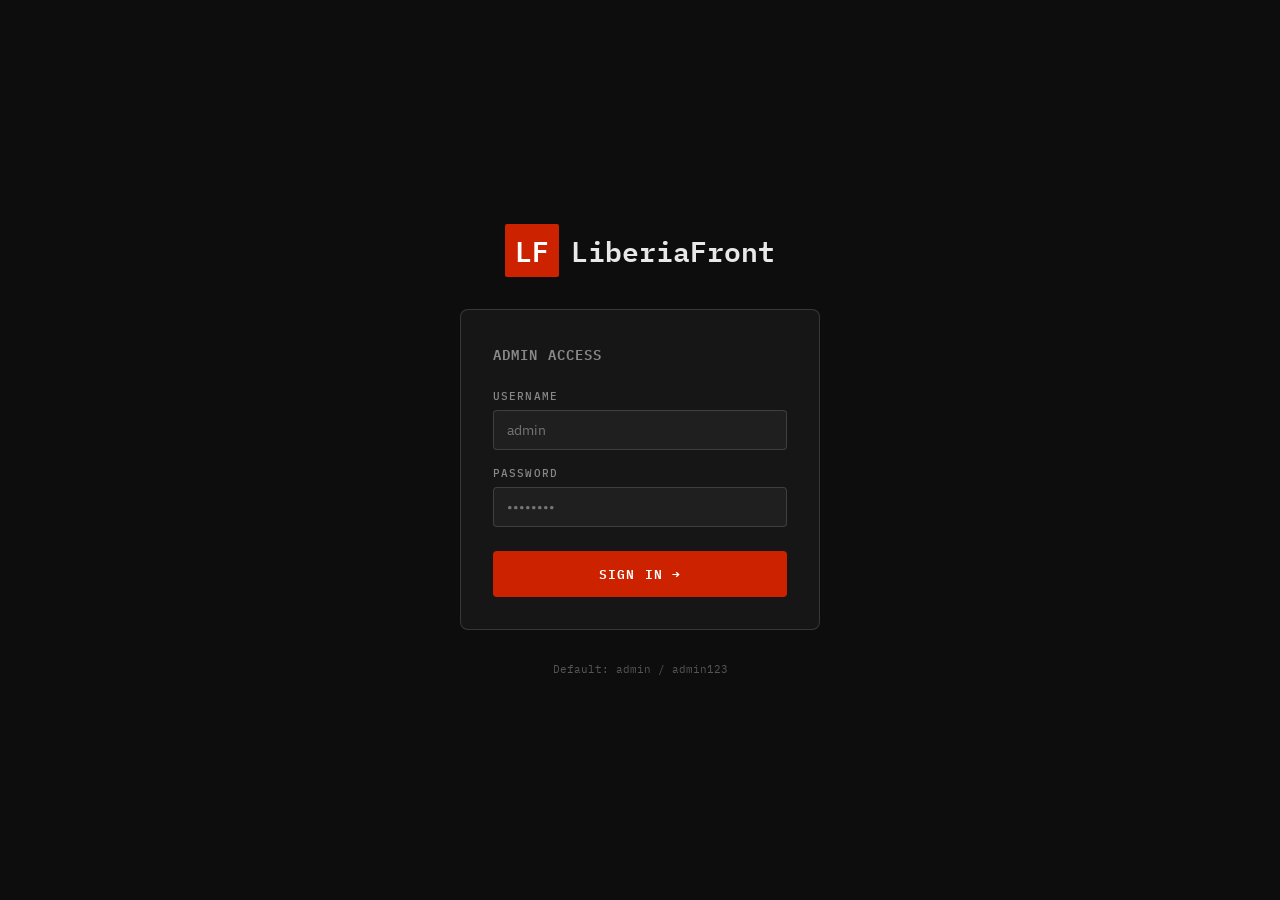
<file: admin.html>
<!DOCTYPE html>
<html lang="en">
<head>
<meta charset="UTF-8"/>
<meta name="viewport" content="width=device-width, initial-scale=1.0"/>
<title>LiberiaFront — Admin Dashboard</title>
<link rel="preconnect" href="https://fonts.googleapis.com"/>
<link href="https://fonts.googleapis.com/css2?family=IBM+Plex+Mono:wght@400;500;600&family=IBM+Plex+Sans:wght@300;400;500;600&display=swap" rel="stylesheet"/>
<style>
:root {
  --bg: #0d0d0d;
  --surface: #161616;
  --surface2: #1f1f1f;
  --surface3: #272727;
  --border: rgba(255,255,255,0.08);
  --border2: rgba(255,255,255,0.14);
  --text: #e8e8e8;
  --text2: #888;
  --text3: #555;
  --red: #cc2200;
  --red2: #ff3a1a;
  --green: #00c06a;
  --amber: #f0a000;
  --blue: #3b8ef0;
  --mono: 'IBM Plex Mono', monospace;
  --sans: 'IBM Plex Sans', sans-serif;
}
*{box-sizing:border-box;margin:0;padding:0}
body{font-family:var(--sans);background:var(--bg);color:var(--text);min-height:100vh;display:flex;overflow-x:hidden}
a{color:inherit;text-decoration:none}
button{cursor:pointer;font-family:var(--sans)}
input,textarea,select{font-family:var(--sans)}

/* ── LOGIN SCREEN ── */
#login-screen{position:fixed;inset:0;background:var(--bg);display:flex;align-items:center;justify-content:center;z-index:1000;flex-direction:column;gap:32px}
#login-screen.hidden{display:none}
.login-logo{font-family:var(--mono);font-size:28px;font-weight:600;color:var(--text);display:flex;align-items:center;gap:12px}
.login-logo span{background:var(--red);color:#fff;padding:4px 10px;border-radius:2px}
.login-card{background:var(--surface);border:1px solid var(--border2);border-radius:8px;padding:32px;width:100%;max-width:360px}
.login-title{font-family:var(--mono);font-size:14px;font-weight:600;letter-spacing:0.08em;text-transform:uppercase;color:var(--text2);margin-bottom:24px}
.field{margin-bottom:16px}
.field label{display:block;font-family:var(--mono);font-size:11px;font-weight:500;letter-spacing:0.1em;text-transform:uppercase;color:var(--text2);margin-bottom:7px}
.field input{width:100%;background:var(--surface2);border:1px solid var(--border2);border-radius:4px;color:var(--text);padding:10px 13px;font-size:14px;outline:none;transition:border-color 0.15s}
.field input:focus{border-color:var(--red)}
.login-btn{width:100%;background:var(--red);color:#fff;border:none;padding:12px;border-radius:4px;font-family:var(--mono);font-size:13px;font-weight:600;letter-spacing:0.08em;text-transform:uppercase;margin-top:8px;transition:background 0.15s}
.login-btn:hover{background:var(--red2)}
.login-err{color:#ff6b6b;font-size:12px;font-family:var(--mono);margin-top:8px;display:none}

/* ── SIDEBAR ── */
#sidebar{width:220px;min-height:100vh;background:var(--surface);border-right:1px solid var(--border);display:flex;flex-direction:column;flex-shrink:0;position:fixed;top:0;left:0;z-index:50}
.sidebar-logo{padding:20px 18px 16px;border-bottom:1px solid var(--border);display:flex;align-items:center;gap:10px}
.sidebar-logo-mark{background:var(--red);color:#fff;font-family:var(--mono);font-size:13px;font-weight:700;padding:4px 8px;border-radius:2px}
.sidebar-logo-text{font-family:var(--mono);font-size:13px;font-weight:600;color:var(--text)}
.sidebar-logo-sub{font-family:var(--mono);font-size:9px;color:var(--text3);letter-spacing:0.08em;text-transform:uppercase;margin-top:1px}
.sidebar-section{padding:14px 10px 6px;font-family:var(--mono);font-size:9px;font-weight:600;letter-spacing:0.12em;text-transform:uppercase;color:var(--text3)}
.nav-item{display:flex;align-items:center;gap:10px;padding:9px 14px;margin:1px 6px;border-radius:4px;font-size:13px;font-weight:400;color:var(--text2);cursor:pointer;transition:all 0.12s;border:1px solid transparent}
.nav-item:hover{background:var(--surface2);color:var(--text)}
.nav-item.active{background:var(--surface3);color:var(--text);border-color:var(--border2)}
.nav-icon{width:16px;height:16px;flex-shrink:0;opacity:0.7}
.nav-item.active .nav-icon{opacity:1}
.nav-badge{margin-left:auto;background:var(--red);color:#fff;font-family:var(--mono);font-size:9px;font-weight:600;padding:2px 6px;border-radius:10px}
.sidebar-footer{margin-top:auto;padding:14px 12px;border-top:1px solid var(--border)}
.sidebar-user{display:flex;align-items:center;gap:10px}
.sidebar-avatar{width:30px;height:30px;border-radius:50%;background:var(--red);display:flex;align-items:center;justify-content:center;font-family:var(--mono);font-size:11px;font-weight:700;color:#fff;flex-shrink:0}
.sidebar-user-info{flex:1;min-width:0}
.sidebar-user-name{font-size:12px;font-weight:500;white-space:nowrap;overflow:hidden;text-overflow:ellipsis}
.sidebar-user-role{font-family:var(--mono);font-size:10px;color:var(--text3)}
.logout-btn{background:none;border:none;color:var(--text3);font-size:18px;padding:2px 4px;transition:color 0.15s}
.logout-btn:hover{color:var(--red2)}

/* ── MAIN CONTENT ── */
#main{margin-left:220px;flex:1;display:flex;flex-direction:column;min-height:100vh}
.topbar{padding:16px 28px;border-bottom:1px solid var(--border);display:flex;align-items:center;justify-content:space-between;background:var(--surface);position:sticky;top:0;z-index:40}
.topbar-title{font-family:var(--mono);font-size:15px;font-weight:600}
.topbar-actions{display:flex;align-items:center;gap:10px}
.topbar-time{font-family:var(--mono);font-size:11px;color:var(--text3)}
.btn{padding:8px 16px;border-radius:4px;font-family:var(--mono);font-size:11px;font-weight:600;letter-spacing:0.06em;text-transform:uppercase;border:1px solid var(--border2);background:transparent;color:var(--text);transition:all 0.12s;display:inline-flex;align-items:center;gap:6px}
.btn:hover{background:var(--surface2);border-color:var(--border2)}
.btn-primary{background:var(--red);border-color:var(--red);color:#fff}
.btn-primary:hover{background:var(--red2);border-color:var(--red2)}
.btn-sm{padding:5px 11px;font-size:10px}
.btn-danger{border-color:rgba(204,34,0,0.4);color:var(--red2)}
.btn-danger:hover{background:rgba(204,34,0,0.1)}
.btn-success{border-color:rgba(0,192,106,0.4);color:var(--green)}
.btn-success:hover{background:rgba(0,192,106,0.08)}
.content{padding:24px 28px;flex:1}

/* ── SECTION VISIBILITY ── */
.section{display:none}
.section.active{display:block}

/* ── STAT CARDS ── */
.stats-grid{display:grid;grid-template-columns:repeat(auto-fill,minmax(190px,1fr));gap:14px;margin-bottom:24px}
.stat-card{background:var(--surface);border:1px solid var(--border);border-radius:6px;padding:18px 20px;position:relative;overflow:hidden}
.stat-card::before{content:'';position:absolute;top:0;left:0;right:0;height:2px}
.stat-card.red::before{background:var(--red)}
.stat-card.green::before{background:var(--green)}
.stat-card.amber::before{background:var(--amber)}
.stat-card.blue::before{background:var(--blue)}
.stat-label{font-family:var(--mono);font-size:10px;font-weight:500;letter-spacing:0.1em;text-transform:uppercase;color:var(--text3);margin-bottom:10px}
.stat-value{font-family:var(--mono);font-size:28px;font-weight:600;line-height:1;margin-bottom:6px}
.stat-delta{font-family:var(--mono);font-size:11px;color:var(--text3)}
.stat-delta.up{color:var(--green)}
.stat-delta.down{color:var(--red2)}

/* ── PANELS / TABLES ── */
.panel{background:var(--surface);border:1px solid var(--border);border-radius:6px;margin-bottom:20px;overflow:hidden}
.panel-header{padding:14px 18px;border-bottom:1px solid var(--border);display:flex;align-items:center;justify-content:space-between;gap:12px}
.panel-title{font-family:var(--mono);font-size:12px;font-weight:600;letter-spacing:0.06em;text-transform:uppercase;color:var(--text2)}
.panel-body{padding:0}
table{width:100%;border-collapse:collapse;font-size:13px}
thead th{padding:10px 18px;text-align:left;font-family:var(--mono);font-size:10px;font-weight:500;letter-spacing:0.1em;text-transform:uppercase;color:var(--text3);border-bottom:1px solid var(--border);background:var(--surface2)}
tbody tr{border-bottom:1px solid var(--border);transition:background 0.1s}
tbody tr:last-child{border-bottom:none}
tbody tr:hover{background:var(--surface2)}
td{padding:11px 18px;vertical-align:middle}
.td-mono{font-family:var(--mono);font-size:12px}
.status-pill{display:inline-flex;align-items:center;gap:5px;font-family:var(--mono);font-size:10px;font-weight:500;padding:3px 9px;border-radius:20px}
.status-pill.active{background:rgba(0,192,106,0.12);color:var(--green);border:1px solid rgba(0,192,106,0.25)}
.status-pill.inactive{background:rgba(255,255,255,0.04);color:var(--text3);border:1px solid var(--border)}
.status-pill.banned{background:rgba(204,34,0,0.1);color:var(--red2);border:1px solid rgba(204,34,0,0.25)}
.status-dot{width:6px;height:6px;border-radius:50%;background:currentColor;flex-shrink:0}
.avatar-cell{display:flex;align-items:center;gap:10px}
.av{width:28px;height:28px;border-radius:50%;background:var(--surface3);display:flex;align-items:center;justify-content:center;font-family:var(--mono);font-size:10px;font-weight:700;flex-shrink:0}
.td-actions{display:flex;gap:6px;align-items:center}
.icon-btn{background:none;border:1px solid var(--border);border-radius:3px;color:var(--text2);padding:4px 7px;font-size:13px;transition:all 0.12s;cursor:pointer}
.icon-btn:hover{background:var(--surface2);color:var(--text)}
.icon-btn.danger:hover{border-color:rgba(204,34,0,0.4);color:var(--red2);background:rgba(204,34,0,0.06)}

/* ── SEARCH BAR ── */
.search-wrap{position:relative;display:inline-flex;align-items:center}
.search-wrap input{background:var(--surface2);border:1px solid var(--border2);border-radius:4px;color:var(--text);padding:7px 12px 7px 32px;font-size:13px;outline:none;width:220px;transition:border-color 0.15s}
.search-wrap input:focus{border-color:var(--red)}
.search-wrap svg{position:absolute;left:9px;pointer-events:none;opacity:0.4}

/* ── FORMS ── */
.form-grid{display:grid;grid-template-columns:1fr 1fr;gap:16px}
.form-grid.full{grid-template-columns:1fr}
.form-field{display:flex;flex-direction:column;gap:6px}
.form-field label{font-family:var(--mono);font-size:10px;font-weight:500;letter-spacing:0.1em;text-transform:uppercase;color:var(--text3)}
.form-field input,.form-field select,.form-field textarea{background:var(--surface2);border:1px solid var(--border2);border-radius:4px;color:var(--text);padding:9px 12px;font-size:13px;outline:none;transition:border-color 0.15s}
.form-field input:focus,.form-field select:focus,.form-field textarea:focus{border-color:var(--red)}
.form-field select option{background:var(--surface2)}
.form-field textarea{resize:vertical;min-height:80px}
.form-actions{display:flex;gap:10px;margin-top:8px}

/* ── KEYWORD TAGS ── */
.tag-list{display:flex;flex-wrap:wrap;gap:8px;padding:16px 18px}
.kw-tag{display:inline-flex;align-items:center;gap:7px;background:var(--surface2);border:1px solid var(--border2);border-radius:4px;padding:5px 11px;font-family:var(--mono);font-size:12px;font-weight:500}
.kw-tag .cat-dot{width:7px;height:7px;border-radius:50%;flex-shrink:0}
.kw-tag .remove-tag{background:none;border:none;color:var(--text3);font-size:15px;line-height:1;cursor:pointer;transition:color 0.12s;padding:0 2px}
.kw-tag .remove-tag:hover{color:var(--red2)}

/* ── SOURCES ── */
.source-row{display:flex;align-items:center;gap:14px;padding:12px 18px;border-bottom:1px solid var(--border)}
.source-row:last-child{border-bottom:none}
.source-dot{width:8px;height:8px;border-radius:50%;flex-shrink:0}
.source-info{flex:1}
.source-name{font-size:13px;font-weight:500}
.source-url{font-family:var(--mono);font-size:11px;color:var(--text3);margin-top:1px}
.source-stats{font-family:var(--mono);font-size:11px;color:var(--text2);text-align:right}
.toggle{position:relative;display:inline-block;width:36px;height:20px;flex-shrink:0}
.toggle input{opacity:0;width:0;height:0}
.toggle-slider{position:absolute;inset:0;background:var(--surface3);border-radius:20px;transition:background 0.2s;cursor:pointer;border:1px solid var(--border2)}
.toggle-slider::before{content:'';position:absolute;height:14px;width:14px;left:2px;top:2px;background:#888;border-radius:50%;transition:transform 0.2s,background 0.2s}
.toggle input:checked+.toggle-slider{background:rgba(0,192,106,0.2);border-color:var(--green)}
.toggle input:checked+.toggle-slider::before{transform:translateX(16px);background:var(--green)}

/* ── ACTIVITY FEED ── */
.activity-item{display:flex;gap:12px;padding:11px 18px;border-bottom:1px solid var(--border);align-items:flex-start}
.activity-item:last-child{border-bottom:none}
.activity-icon{width:28px;height:28px;border-radius:50%;display:flex;align-items:center;justify-content:center;font-size:12px;flex-shrink:0;margin-top:1px}
.activity-text{font-size:13px;line-height:1.5}
.activity-time{font-family:var(--mono);font-size:10px;color:var(--text3);margin-top:2px}

/* ── CHART BARS ── */
.chart-wrap{padding:18px 18px 10px;display:flex;flex-direction:column;gap:12px}
.chart-row{display:flex;align-items:center;gap:12px;font-size:12px}
.chart-label{font-family:var(--mono);font-size:11px;color:var(--text2);width:90px;flex-shrink:0;text-align:right}
.chart-bar-wrap{flex:1;background:var(--surface3);border-radius:2px;height:8px;overflow:hidden}
.chart-bar{height:100%;border-radius:2px;transition:width 0.8s cubic-bezier(0.25,1,0.5,1)}
.chart-val{font-family:var(--mono);font-size:11px;color:var(--text2);width:50px;text-align:right}

/* ── MODAL ── */
.modal-bg{position:fixed;inset:0;background:rgba(0,0,0,0.7);z-index:200;display:none;align-items:center;justify-content:center}
.modal-bg.open{display:flex}
.modal-box{background:var(--surface);border:1px solid var(--border2);border-radius:8px;padding:24px;width:100%;max-width:480px;max-height:90vh;overflow-y:auto}
.modal-title{font-family:var(--mono);font-size:13px;font-weight:600;letter-spacing:0.06em;text-transform:uppercase;margin-bottom:20px;display:flex;justify-content:space-between;align-items:center}
.modal-close{background:none;border:none;color:var(--text3);font-size:20px;cursor:pointer;transition:color 0.12s}
.modal-close:hover{color:var(--red2)}

/* ── TOAST ── */
.toast{position:fixed;bottom:24px;right:24px;background:var(--surface3);border:1px solid var(--border2);border-radius:6px;padding:12px 18px;font-family:var(--mono);font-size:12px;font-weight:500;color:var(--text);z-index:500;transform:translateY(80px);opacity:0;transition:all 0.25s;pointer-events:none;display:flex;align-items:center;gap:10px}
.toast.show{transform:translateY(0);opacity:1}
.toast.success .toast-dot{background:var(--green)}
.toast.error .toast-dot{background:var(--red2)}
.toast-dot{width:7px;height:7px;border-radius:50%;flex-shrink:0}

/* ── SETTINGS ── */
.settings-group{background:var(--surface);border:1px solid var(--border);border-radius:6px;margin-bottom:14px;overflow:hidden}
.settings-group-title{padding:12px 18px;border-bottom:1px solid var(--border);font-family:var(--mono);font-size:11px;font-weight:600;letter-spacing:0.1em;text-transform:uppercase;color:var(--text3);background:var(--surface2)}
.settings-row{display:flex;align-items:center;justify-content:space-between;padding:14px 18px;border-bottom:1px solid var(--border)}
.settings-row:last-child{border-bottom:none}
.settings-row-info .settings-row-label{font-size:13px;font-weight:500;margin-bottom:2px}
.settings-row-info .settings-row-sub{font-size:12px;color:var(--text3);font-family:var(--mono)}
.settings-input{background:var(--surface2);border:1px solid var(--border2);border-radius:4px;color:var(--text);padding:7px 11px;font-size:13px;outline:none;width:220px}
.settings-input:focus{border-color:var(--red)}

/* ── SOURCE CODE LINK ── */
.source-code-banner{background:var(--surface);border:1px solid var(--border2);border-radius:6px;padding:16px 20px;margin-bottom:20px;display:flex;align-items:center;justify-content:space-between;gap:16px;border-left:3px solid var(--blue)}
.scb-info .scb-title{font-family:var(--mono);font-size:13px;font-weight:600;margin-bottom:3px}
.scb-info .scb-sub{font-size:12px;color:var(--text3)}
.source-btns{display:flex;gap:8px;flex-shrink:0}

/* ── MISC ── */
.two-col{display:grid;grid-template-columns:1fr 1fr;gap:20px}
@media(max-width:900px){.two-col{grid-template-columns:1fr}.form-grid{grid-template-columns:1fr}}
.divider{height:1px;background:var(--border);margin:20px 0}
.empty-row{text-align:center;padding:32px;color:var(--text3);font-family:var(--mono);font-size:12px}
.highlight{background:rgba(204,34,0,0.12);border-radius:2px;padding:0 3px}
</style>
</head>
<body>

<!-- ── LOGIN ── -->
<div id="login-screen">
  <div class="login-logo"><span>LF</span> LiberiaFront</div>
  <div class="login-card">
    <div class="login-title">Admin Access</div>
    <div class="field"><label>Username</label><input type="text" id="l-user" placeholder="admin" /></div>
    <div class="field"><label>Password</label><input type="password" id="l-pass" placeholder="••••••••" /></div>
    <button class="login-btn" onclick="doLogin()">Sign in →</button>
    <div class="login-err" id="login-err">Invalid credentials. Try admin / admin123</div>
  </div>
  <div style="font-family:var(--mono);font-size:11px;color:var(--text3)">Default: admin / admin123</div>
</div>

<!-- ── SIDEBAR ── -->
<nav id="sidebar">
  <div class="sidebar-logo">
    <div class="sidebar-logo-mark">LF</div>
    <div><div class="sidebar-logo-text">LiberiaFront</div><div class="sidebar-logo-sub">Admin Panel</div></div>
  </div>
  <div class="sidebar-section">Overview</div>
  <div class="nav-item active" onclick="goto('dashboard',this)">
    <svg class="nav-icon" viewBox="0 0 16 16" fill="currentColor"><path d="M1 2h6v6H1zm8 0h6v6H9zM1 10h6v4H1zm8 0h6v4H9z"/></svg>Dashboard
  </div>
  <div class="sidebar-section">Content</div>
  <div class="nav-item" onclick="goto('articles',this)">
    <svg class="nav-icon" viewBox="0 0 16 16" fill="currentColor"><path d="M2 2h12v2H2zm0 4h12v2H2zm0 4h8v2H2z"/></svg>Articles
    <span class="nav-badge" id="articles-badge">24</span>
  </div>
  <div class="nav-item" onclick="goto('sources',this)">
    <svg class="nav-icon" viewBox="0 0 16 16" fill="currentColor"><path d="M8 0C3.6 0 0 3.6 0 8s3.6 8 8 8 8-3.6 8-8-3.6-8-8-8zm0 14.5C4.4 14.5 1.5 11.6 1.5 8S4.4 1.5 8 1.5 14.5 4.4 14.5 8 11.6 14.5 8 14.5zM7 4h2v5H7zm0 6h2v2H7z"/></svg>Sources
  </div>
  <div class="nav-item" onclick="goto('keywords',this)">
    <svg class="nav-icon" viewBox="0 0 16 16" fill="currentColor"><path d="M1 3h14v2H1zm2 4h10v2H3zm2 4h6v2H5z"/></svg>Keywords
    <span class="nav-badge" id="kw-badge">12</span>
  </div>
  <div class="sidebar-section">Audience</div>
  <div class="nav-item" onclick="goto('users',this)">
    <svg class="nav-icon" viewBox="0 0 16 16" fill="currentColor"><path d="M8 7a3 3 0 1 0 0-6 3 3 0 0 0 0 6zm-5 8a5 5 0 0 1 10 0H3z"/></svg>Users
    <span class="nav-badge" id="users-badge">3</span>
  </div>
  <div class="nav-item" onclick="goto('ads',this)">
    <svg class="nav-icon" viewBox="0 0 16 16" fill="currentColor"><path d="M0 4h16v8H0zm1 1v6h14V5H1zm2 1h4v4H3zm5 0h4v2H8zm0 3h4v1H8z"/></svg>Ad Slots
  </div>
  <div class="sidebar-section">System</div>
  <div class="nav-item" onclick="goto('analytics',this)">
    <svg class="nav-icon" viewBox="0 0 16 16" fill="currentColor"><path d="M0 14h16v1H0zm1-2h2v-3H1zm3 0h2V7H4zm3 0h2V4H7zm3 0h2V1h-2z"/></svg>Analytics
  </div>
  <div class="nav-item" onclick="goto('settings',this)">
    <svg class="nav-icon" viewBox="0 0 16 16" fill="currentColor"><path d="M8 5a3 3 0 1 0 0 6 3 3 0 0 0 0-6zm-1 3a1 1 0 1 1 2 0 1 1 0 0 1-2 0zM6.1 2l-.4 1.4a6 6 0 0 0-1.5.9L2.8 3.7 1.3 6.3l1 1a6 6 0 0 0 0 1.4l-1 1 1.5 2.6 1.4-.6a6 6 0 0 0 1.5.9L6.1 14h3.8l.4-1.4a6 6 0 0 0 1.5-.9l1.4.6 1.5-2.6-1-.9a6 6 0 0 0 0-1.6l1-.9-1.5-2.6-1.4.6a6 6 0 0 0-1.5-.9L9.9 2H6.1z"/></svg>Settings
  </div>
  <div class="nav-item" onclick="goto('sourcecode',this)">
    <svg class="nav-icon" viewBox="0 0 16 16" fill="currentColor"><path d="M5.7 12.7 1 8l4.7-4.7 1.4 1.4L3.8 8l3.3 3.3-1.4 1.4zm4.6 0-1.4-1.4L12.2 8 8.9 4.7l1.4-1.4L15 8l-4.7 4.7z"/></svg>Source Code
  </div>
  <div class="sidebar-footer">
    <div class="sidebar-user">
      <div class="sidebar-avatar">AD</div>
      <div class="sidebar-user-info"><div class="sidebar-user-name">Admin</div><div class="sidebar-user-role">Super Admin</div></div>
      <button class="logout-btn" onclick="doLogout()" title="Logout">⏻</button>
    </div>
  </div>
</nav>

<!-- ── MAIN ── -->
<div id="main">
  <div class="topbar">
    <div class="topbar-title" id="topbar-title">Dashboard</div>
    <div class="topbar-actions">
      <span class="topbar-time" id="live-clock"></span>
      <a href="index.html" target="_blank" class="btn btn-sm">View Site ↗</a>
    </div>
  </div>

  <div class="content">

    <!-- ══ DASHBOARD ══ -->
    <div class="section active" id="sec-dashboard">
      <div class="stats-grid">
        <div class="stat-card red"><div class="stat-label">Total articles</div><div class="stat-value" id="stat-articles">24</div><div class="stat-delta up">↑ 3 today</div></div>
        <div class="stat-card green"><div class="stat-label">Registered users</div><div class="stat-value" id="stat-users">3</div><div class="stat-delta up">↑ 1 this week</div></div>
        <div class="stat-card amber"><div class="stat-label">Active sources</div><div class="stat-value">5</div><div class="stat-delta">All online</div></div>
        <div class="stat-card blue"><div class="stat-label">Monthly visits</div><div class="stat-value">4.2K</div><div class="stat-delta up">↑ 18% vs last month</div></div>
        <div class="stat-card red"><div class="stat-label">Ad revenue (mo)</div><div class="stat-value">$340</div><div class="stat-delta up">↑ $90 vs last mo</div></div>
        <div class="stat-card green"><div class="stat-label">Newsletter subs</div><div class="stat-value">287</div><div class="stat-delta up">↑ 34 this week</div></div>
        <div class="stat-card amber"><div class="stat-label">Keywords tracked</div><div class="stat-value" id="stat-kw">12</div><div class="stat-delta">Filtering active</div></div>
        <div class="stat-card blue"><div class="stat-label">Scraper status</div><div class="stat-value" style="font-size:16px;padding-top:4px"><span style="color:var(--green)">● LIVE</span></div><div class="stat-delta">Last run 4m ago</div></div>
      </div>
      <div class="two-col">
        <div class="panel">
          <div class="panel-header"><span class="panel-title">Traffic by category</span></div>
          <div class="chart-wrap" id="traffic-chart"></div>
        </div>
        <div class="panel">
          <div class="panel-header"><span class="panel-title">Recent activity</span></div>
          <div id="activity-feed"></div>
        </div>
      </div>
      <div class="panel">
        <div class="panel-header"><span class="panel-title">Top articles today</span><button class="btn btn-sm" onclick="goto('articles',null)">View all</button></div>
        <table><thead><tr><th>Headline</th><th>Source</th><th>Category</th><th>Views</th></tr></thead>
        <tbody id="top-articles-table"></tbody></table>
      </div>
    </div>

    <!-- ══ ARTICLES ══ -->
    <div class="section" id="sec-articles">
      <div class="panel" style="margin-bottom:16px">
        <div class="panel-header">
          <span class="panel-title">All articles (<span id="article-count">24</span>)</span>
          <div style="display:flex;gap:8px;align-items:center">
            <div class="search-wrap">
              <svg width="14" height="14" viewBox="0 0 24 24" fill="none" stroke="currentColor" stroke-width="2"><circle cx="11" cy="11" r="8"/><path d="m21 21-4.35-4.35"/></svg>
              <input type="search" id="article-search" placeholder="Search articles…" oninput="filterArticles()"/>
            </div>
            <select id="article-cat-filter" onchange="filterArticles()" style="background:var(--surface2);border:1px solid var(--border2);border-radius:4px;color:var(--text);padding:7px 10px;font-size:12px;outline:none">
              <option value="all">All categories</option>
              <option value="politics">Politics</option>
              <option value="business">Business</option>
              <option value="sports">Sports</option>
              <option value="health">Health</option>
              <option value="diaspora">Diaspora</option>
              <option value="county">Counties</option>
              <option value="entertainment">Culture</option>
            </select>
            <button class="btn btn-primary btn-sm" onclick="openAddArticle()">+ Add article</button>
          </div>
        </div>
        <table>
          <thead><tr><th>Headline</th><th>Source</th><th>Category</th><th>Time</th><th>Breaking</th><th>Actions</th></tr></thead>
          <tbody id="articles-table"></tbody>
        </table>
      </div>
    </div>

    <!-- ══ SOURCES ══ -->
    <div class="section" id="sec-sources">
      <div class="panel" style="margin-bottom:16px">
        <div class="panel-header"><span class="panel-title">News sources</span><button class="btn btn-primary btn-sm" onclick="openAddSource()">+ Add source</button></div>
        <div id="sources-list"></div>
      </div>
      <div class="panel">
        <div class="panel-header"><span class="panel-title">Scraper log</span><button class="btn btn-sm" onclick="toast('Scraper triggered manually','success')">▶ Run now</button></div>
        <div style="padding:16px 18px;font-family:var(--mono);font-size:11px;color:var(--text3);line-height:1.9">
          <div><span style="color:var(--green)">[OK]</span> 04:17 — FrontPage Africa — 8 new articles</div>
          <div><span style="color:var(--green)">[OK]</span> 04:17 — Bush Chicken — 3 new articles</div>
          <div><span style="color:var(--green)">[OK]</span> 04:17 — New Dawn Liberia — 5 new articles</div>
          <div><span style="color:var(--amber)">[SKIP]</span> 04:17 — Daily Observer — 0 new (duplicate)</div>
          <div><span style="color:var(--green)">[OK]</span> 03:47 — FrontPage Africa — 4 new articles</div>
          <div><span style="color:var(--red2)">[ERR]</span> 03:17 — Liberia News — connection timeout (retrying)</div>
          <div><span style="color:var(--green)">[OK]</span> 02:47 — All sources — 11 new articles total</div>
        </div>
      </div>
    </div>

    <!-- ══ KEYWORDS ══ -->
    <div class="section" id="sec-keywords">
      <div class="panel" style="margin-bottom:16px">
        <div class="panel-header">
          <span class="panel-title">Tracked keywords (<span id="kw-count">0</span>)</span>
          <button class="btn btn-primary btn-sm" onclick="openAddKeyword()">+ Add keyword</button>
        </div>
        <div style="padding:12px 18px 4px;font-size:12px;color:var(--text3)">Keywords are used to auto-tag articles, filter content, and trigger breaking news alerts.</div>
        <div class="tag-list" id="keyword-list"></div>
      </div>
      <div class="panel">
        <div class="panel-header"><span class="panel-title">Blocked keywords</span><button class="btn btn-sm btn-danger btn-sm" onclick="openAddBlocked()">+ Add blocked</button></div>
        <div style="padding:12px 18px 4px;font-size:12px;color:var(--text3)">Articles containing these words will be held for review before publishing.</div>
        <div class="tag-list" id="blocked-list"></div>
      </div>
      <div class="panel">
        <div class="panel-header"><span class="panel-title">Breaking news triggers</span></div>
        <div style="padding:12px 18px 4px;font-size:12px;color:var(--text3)">When any article headline contains these words, it is automatically marked as breaking.</div>
        <div class="tag-list" id="breaking-list"></div>
      </div>
    </div>

    <!-- ══ USERS ══ -->
    <div class="section" id="sec-users">
      <div class="panel">
        <div class="panel-header">
          <span class="panel-title">Admin users (<span id="user-count">0</span>)</span>
          <button class="btn btn-primary btn-sm" onclick="openAddUser()">+ Add user</button>
        </div>
        <table>
          <thead><tr><th>User</th><th>Email</th><th>Role</th><th>Status</th><th>Last login</th><th>Actions</th></tr></thead>
          <tbody id="users-table"></tbody>
        </table>
      </div>
      <div style="margin-top:20px" class="panel">
        <div class="panel-header"><span class="panel-title">Newsletter subscribers</span><button class="btn btn-sm" onclick="toast('CSV exported','success')">Export CSV</button></div>
        <table>
          <thead><tr><th>Email</th><th>Subscribed</th><th>Source</th><th>Status</th></tr></thead>
          <tbody>
            <tr><td class="td-mono">kwame.doe@gmail.com</td><td class="td-mono">Apr 10, 2026</td><td>Homepage</td><td><span class="status-pill active"><span class="status-dot"></span>Active</span></td></tr>
            <tr><td class="td-mono">liberianews@yahoo.com</td><td class="td-mono">Apr 9, 2026</td><td>WhatsApp</td><td><span class="status-pill active"><span class="status-dot"></span>Active</span></td></tr>
            <tr><td class="td-mono">fatumata.k@hotmail.com</td><td class="td-mono">Apr 7, 2026</td><td>Footer</td><td><span class="status-pill active"><span class="status-dot"></span>Active</span></td></tr>
            <tr><td class="td-mono">jsmith.mn@gmail.com</td><td class="td-mono">Apr 3, 2026</td><td>Diaspora</td><td><span class="status-pill inactive"><span class="status-dot"></span>Unsubscribed</span></td></tr>
            <tr><td colspan="4" class="empty-row">287 total subscribers · Page 1 of 15</td></tr>
          </tbody>
        </table>
      </div>
    </div>

    <!-- ══ ADS ══ -->
    <div class="section" id="sec-ads">
      <div class="stats-grid" style="grid-template-columns:repeat(3,1fr)">
        <div class="stat-card green"><div class="stat-label">Active slots</div><div class="stat-value">2</div><div class="stat-delta">of 4 slots filled</div></div>
        <div class="stat-card amber"><div class="stat-label">Monthly revenue</div><div class="stat-value">$340</div><div class="stat-delta up">↑ from $250 last mo</div></div>
        <div class="stat-card blue"><div class="stat-label">Total impressions</div><div class="stat-value">82K</div><div class="stat-delta">This month</div></div>
      </div>
      <div class="panel">
        <div class="panel-header"><span class="panel-title">Ad slots</span><button class="btn btn-primary btn-sm" onclick="openAddAd()">+ Add sponsor</button></div>
        <table>
          <thead><tr><th>Sponsor</th><th>Slot</th><th>Rate</th><th>Start</th><th>End</th><th>Status</th><th>Actions</th></tr></thead>
          <tbody id="ads-table"></tbody>
        </table>
      </div>
      <div class="panel">
        <div class="panel-header"><span class="panel-title">AdSense settings</span></div>
        <div style="padding:16px 18px;display:flex;flex-direction:column;gap:14px">
          <div style="display:flex;align-items:center;justify-content:space-between">
            <div><div style="font-size:13px;font-weight:500">Google AdSense enabled</div><div style="font-size:12px;color:var(--text3);font-family:var(--mono)">Auto-placed display ads</div></div>
            <label class="toggle"><input type="checkbox" checked><span class="toggle-slider"></span></label>
          </div>
          <div class="form-field"><label>Publisher ID (ca-pub-...)</label><input type="text" value="ca-pub-XXXXXXXXXXXXXXXX" class="settings-input" style="width:100%"/></div>
          <button class="btn btn-sm btn-success" onclick="toast('AdSense settings saved','success')">Save settings</button>
        </div>
      </div>
    </div>

    <!-- ══ ANALYTICS ══ -->
    <div class="section" id="sec-analytics">
      <div class="stats-grid">
        <div class="stat-card blue"><div class="stat-label">Page views today</div><div class="stat-value">1,204</div><div class="stat-delta up">↑ 22% vs yesterday</div></div>
        <div class="stat-card green"><div class="stat-label">Unique visitors</div><div class="stat-value">873</div><div class="stat-delta up">↑ 15%</div></div>
        <div class="stat-card amber"><div class="stat-label">Avg. session</div><div class="stat-value">3m 41s</div><div class="stat-delta">Good retention</div></div>
        <div class="stat-card red"><div class="stat-label">Bounce rate</div><div class="stat-value">38%</div><div class="stat-delta up">↓ improving</div></div>
      </div>
      <div class="two-col">
        <div class="panel">
          <div class="panel-header"><span class="panel-title">Top traffic sources</span></div>
          <div class="chart-wrap">
            <div class="chart-row"><span class="chart-label">WhatsApp</span><div class="chart-bar-wrap"><div class="chart-bar" style="width:72%;background:var(--green)"></div></div><span class="chart-val">3,018</span></div>
            <div class="chart-row"><span class="chart-label">Direct</span><div class="chart-bar-wrap"><div class="chart-bar" style="width:48%;background:var(--blue)"></div></div><span class="chart-val">2,014</span></div>
            <div class="chart-row"><span class="chart-label">Facebook</span><div class="chart-bar-wrap"><div class="chart-bar" style="width:38%;background:var(--amber)"></div></div><span class="chart-val">1,594</span></div>
            <div class="chart-row"><span class="chart-label">Google</span><div class="chart-bar-wrap"><div class="chart-bar" style="width:25%;background:var(--red)"></div></div><span class="chart-val">1,047</span></div>
            <div class="chart-row"><span class="chart-label">Other</span><div class="chart-bar-wrap"><div class="chart-bar" style="width:12%;background:var(--text3)"></div></div><span class="chart-val">503</span></div>
          </div>
        </div>
        <div class="panel">
          <div class="panel-header"><span class="panel-title">Audience location</span></div>
          <div class="chart-wrap">
            <div class="chart-row"><span class="chart-label">Monrovia, LR</span><div class="chart-bar-wrap"><div class="chart-bar" style="width:55%;background:var(--red)"></div></div><span class="chart-val">52%</span></div>
            <div class="chart-row"><span class="chart-label">Minnesota, US</span><div class="chart-bar-wrap"><div class="chart-bar" style="width:22%;background:var(--blue)"></div></div><span class="chart-val">21%</span></div>
            <div class="chart-row"><span class="chart-label">Other US</span><div class="chart-bar-wrap"><div class="chart-bar" style="width:14%;background:var(--amber)"></div></div><span class="chart-val">13%</span></div>
            <div class="chart-row"><span class="chart-label">Ghana / Nigeria</span><div class="chart-bar-wrap"><div class="chart-bar" style="width:8%;background:var(--green)"></div></div><span class="chart-val">8%</span></div>
            <div class="chart-row"><span class="chart-label">UK / Europe</span><div class="chart-bar-wrap"><div class="chart-bar" style="width:6%;background:var(--text3)"></div></div><span class="chart-val">6%</span></div>
          </div>
        </div>
      </div>
      <div class="panel">
        <div class="panel-header"><span class="panel-title">Most read categories (this month)</span></div>
        <div class="chart-wrap">
          <div class="chart-row"><span class="chart-label">Politics</span><div class="chart-bar-wrap"><div class="chart-bar" style="width:80%;background:var(--red)"></div></div><span class="chart-val">8,240</span></div>
          <div class="chart-row"><span class="chart-label">Sports</span><div class="chart-bar-wrap"><div class="chart-bar" style="width:60%;background:var(--amber)"></div></div><span class="chart-val">6,180</span></div>
          <div class="chart-row"><span class="chart-label">Business</span><div class="chart-bar-wrap"><div class="chart-bar" style="width:45%;background:var(--blue)"></div></div><span class="chart-val">4,630</span></div>
          <div class="chart-row"><span class="chart-label">Diaspora</span><div class="chart-bar-wrap"><div class="chart-bar" style="width:35%;background:var(--green)"></div></div><span class="chart-val">3,600</span></div>
          <div class="chart-row"><span class="chart-label">Health</span><div class="chart-bar-wrap"><div class="chart-bar" style="width:20%;background:var(--text3)"></div></div><span class="chart-val">2,060</span></div>
        </div>
      </div>
    </div>

    <!-- ══ SETTINGS ══ -->
    <div class="section" id="sec-settings">
      <div class="settings-group">
        <div class="settings-group-title">Site identity</div>
        <div class="settings-row"><div class="settings-row-info"><div class="settings-row-label">Site name</div><div class="settings-row-sub">Shown in browser tab and header</div></div><input class="settings-input" value="LiberiaFront"/></div>
        <div class="settings-row"><div class="settings-row-info"><div class="settings-row-label">Tagline</div><div class="settings-row-sub">Under the masthead</div></div><input class="settings-input" value="All of Liberia. One feed."/></div>
        <div class="settings-row"><div class="settings-row-info"><div class="settings-row-label">Contact email</div><div class="settings-row-sub">For sponsor inquiries</div></div><input class="settings-input" value="ads@liberiafront.com"/></div>
      </div>
      <div class="settings-group">
        <div class="settings-group-title">Scraper settings</div>
        <div class="settings-row"><div class="settings-row-info"><div class="settings-row-label">Scrape interval</div><div class="settings-row-sub">How often to check for new articles</div></div>
          <select class="settings-input" style="width:160px"><option>Every 30 minutes</option><option>Every 15 minutes</option><option>Every hour</option></select>
        </div>
        <div class="settings-row"><div class="settings-row-info"><div class="settings-row-label">Max articles per source</div><div class="settings-row-sub">Per scrape run</div></div><input class="settings-input" type="number" value="10" style="width:100px"/></div>
        <div class="settings-row"><div class="settings-row-info"><div class="settings-row-label">Auto-publish new articles</div><div class="settings-row-sub">Skip manual review queue</div></div><label class="toggle"><input type="checkbox" checked><span class="toggle-slider"></span></label></div>
      </div>
      <div class="settings-group">
        <div class="settings-group-title">Notifications</div>
        <div class="settings-row"><div class="settings-row-info"><div class="settings-row-label">Push notifications</div><div class="settings-row-sub">Send breaking news to subscribers</div></div><label class="toggle"><input type="checkbox" checked><span class="toggle-slider"></span></label></div>
        <div class="settings-row"><div class="settings-row-info"><div class="settings-row-label">Daily digest email</div><div class="settings-row-sub">Send newsletter every morning at 7am</div></div><label class="toggle"><input type="checkbox" checked><span class="toggle-slider"></span></label></div>
        <div class="settings-row"><div class="settings-row-info"><div class="settings-row-label">Admin alert email</div><div class="settings-row-sub">Notify admin when scraper fails</div></div><label class="toggle"><input type="checkbox" checked><span class="toggle-slider"></span></label></div>
      </div>
      <div style="display:flex;gap:10px;margin-top:4px">
        <button class="btn btn-primary" onclick="toast('Settings saved successfully','success')">Save all settings</button>
        <button class="btn" onclick="toast('Settings reset to defaults','success')">Reset to defaults</button>
      </div>
    </div>

    <!-- ══ SOURCE CODE ══ -->
    <div class="section" id="sec-sourcecode">
      <div class="source-code-banner">
        <div class="scb-info">
          <div class="scb-title">LiberiaFront PWA — Full source code</div>
          <div class="scb-sub">7 files · HTML + CSS + JS · No framework required · Deploy to Netlify in 2 minutes</div>
        </div>
        <div class="source-btns">
          <a href="index.html" target="_blank" class="btn btn-sm">View site ↗</a>
        </div>
      </div>
      <div class="two-col">
        <div>
          <div class="panel">
            <div class="panel-header"><span class="panel-title">Project files</span></div>
            <div id="file-tree"></div>
          </div>
        </div>
        <div>
          <div class="panel">
            <div class="panel-header"><span class="panel-title">Deployment guide</span></div>
            <div style="padding:16px 18px;font-family:var(--mono);font-size:12px;line-height:2;color:var(--text2)">
              <div style="color:var(--text3);margin-bottom:8px"># Deploy to Netlify (free)</div>
              <div><span style="color:var(--green)">1.</span> Download the ZIP file</div>
              <div><span style="color:var(--green)">2.</span> Go to netlify.com → sign up free</div>
              <div><span style="color:var(--green)">3.</span> Drag the folder into the deploy zone</div>
              <div><span style="color:var(--green)">4.</span> Site is live instantly</div>
              <div><span style="color:var(--green)">5.</span> Add custom domain in Settings</div>
              <div style="margin-top:12px;color:var(--text3)"># Connect live RSS scraper</div>
              <div><span style="color:var(--amber)">→</span> See README.md for full guide</div>
              <div><span style="color:var(--amber)">→</span> Requires Railway ($5/mo) + Supabase</div>
              <div style="margin-top:12px;color:var(--text3)"># Running cost</div>
              <div><span style="color:var(--blue)">~$6/month</span> total to operate</div>
            </div>
          </div>
          <div class="panel" style="margin-top:14px">
            <div class="panel-header"><span class="panel-title">Tech stack</span></div>
            <div style="padding:14px 18px;display:flex;flex-direction:column;gap:8px">
              <div style="display:flex;justify-content:space-between;font-size:12px;padding-bottom:8px;border-bottom:1px solid var(--border)"><span style="color:var(--text2)">Frontend</span><span class="td-mono">HTML + CSS + Vanilla JS</span></div>
              <div style="display:flex;justify-content:space-between;font-size:12px;padding-bottom:8px;border-bottom:1px solid var(--border)"><span style="color:var(--text2)">Fonts</span><span class="td-mono">Playfair + Source Serif</span></div>
              <div style="display:flex;justify-content:space-between;font-size:12px;padding-bottom:8px;border-bottom:1px solid var(--border)"><span style="color:var(--text2)">PWA</span><span class="td-mono">Service Worker + Manifest</span></div>
              <div style="display:flex;justify-content:space-between;font-size:12px;padding-bottom:8px;border-bottom:1px solid var(--border)"><span style="color:var(--text2)">Hosting</span><span class="td-mono">Netlify (free)</span></div>
              <div style="display:flex;justify-content:space-between;font-size:12px;padding-bottom:8px;border-bottom:1px solid var(--border)"><span style="color:var(--text2)">Database</span><span class="td-mono">Supabase (free tier)</span></div>
              <div style="display:flex;justify-content:space-between;font-size:12px"><span style="color:var(--text2)">Scraper</span><span class="td-mono">Node.js on Railway</span></div>
            </div>
          </div>
        </div>
      </div>
    </div>

  </div><!-- /content -->
</div><!-- /main -->

<!-- ══ MODALS ══ -->
<div class="modal-bg" id="modal-add-article">
  <div class="modal-box">
    <div class="modal-title">Add article <button class="modal-close" onclick="closeModal('modal-add-article')">×</button></div>
    <div class="form-grid full" style="gap:12px">
      <div class="form-field"><label>Headline</label><input type="text" id="new-headline" placeholder="Enter headline…"/></div>
      <div class="form-field"><label>Excerpt</label><textarea id="new-excerpt" placeholder="Short summary…"></textarea></div>
      <div class="form-grid">
        <div class="form-field"><label>Source name</label><input type="text" id="new-source" placeholder="FrontPage Africa"/></div>
        <div class="form-field"><label>Source URL</label><input type="url" id="new-sourceurl" placeholder="https://…"/></div>
      </div>
      <div class="form-grid">
        <div class="form-field"><label>Category</label>
          <select id="new-cat"><option value="politics">Politics</option><option value="business">Business</option><option value="sports">Sports</option><option value="health">Health</option><option value="diaspora">Diaspora</option><option value="county">Counties</option><option value="entertainment">Culture</option></select>
        </div>
        <div class="form-field"><label>Image URL</label><input type="url" id="new-image" placeholder="https://…/image.jpg"/></div>
      </div>
      <div class="form-field" style="flex-direction:row;align-items:center;gap:10px">
        <label class="toggle"><input type="checkbox" id="new-breaking"><span class="toggle-slider"></span></label>
        <span style="font-size:13px">Mark as breaking news</span>
      </div>
    </div>
    <div class="form-actions">
      <button class="btn btn-primary" onclick="saveArticle()">Publish article</button>
      <button class="btn" onclick="closeModal('modal-add-article')">Cancel</button>
    </div>
  </div>
</div>

<div class="modal-bg" id="modal-add-user">
  <div class="modal-box">
    <div class="modal-title">Add admin user <button class="modal-close" onclick="closeModal('modal-add-user')">×</button></div>
    <div class="form-grid full" style="gap:12px">
      <div class="form-grid">
        <div class="form-field"><label>Full name</label><input type="text" id="new-uname" placeholder="James Kollie"/></div>
        <div class="form-field"><label>Username</label><input type="text" id="new-uuser" placeholder="jameskollie"/></div>
      </div>
      <div class="form-field"><label>Email</label><input type="email" id="new-uemail" placeholder="james@liberiafront.com"/></div>
      <div class="form-grid">
        <div class="form-field"><label>Password</label><input type="password" id="new-upass" placeholder="Min 8 characters"/></div>
        <div class="form-field"><label>Role</label>
          <select id="new-urole"><option value="editor">Editor</option><option value="admin">Admin</option><option value="viewer">Viewer (read-only)</option></select>
        </div>
      </div>
    </div>
    <div class="form-actions">
      <button class="btn btn-primary" onclick="saveUser()">Create user</button>
      <button class="btn" onclick="closeModal('modal-add-user')">Cancel</button>
    </div>
  </div>
</div>

<div class="modal-bg" id="modal-add-keyword">
  <div class="modal-box">
    <div class="modal-title">Add keyword <button class="modal-close" onclick="closeModal('modal-add-keyword')">×</button></div>
    <div class="form-grid full" style="gap:12px">
      <div class="form-field"><label>Keyword or phrase</label><input type="text" id="new-kw" placeholder="e.g. President Boakai, Lone Star, ArcelorMittal…"/></div>
      <div class="form-field"><label>Category tag</label>
        <select id="new-kw-cat"><option value="politics">Politics</option><option value="business">Business</option><option value="sports">Sports</option><option value="health">Health</option><option value="diaspora">Diaspora</option><option value="county">Counties</option><option value="entertainment">Culture</option><option value="general">General</option></select>
      </div>
    </div>
    <div class="form-actions">
      <button class="btn btn-primary" onclick="saveKeyword()">Add keyword</button>
      <button class="btn" onclick="closeModal('modal-add-keyword')">Cancel</button>
    </div>
  </div>
</div>

<div class="modal-bg" id="modal-add-source">
  <div class="modal-box">
    <div class="modal-title">Add news source <button class="modal-close" onclick="closeModal('modal-add-source')">×</button></div>
    <div class="form-grid full" style="gap:12px">
      <div class="form-field"><label>Source name</label><input type="text" id="new-sname" placeholder="FrontPage Africa"/></div>
      <div class="form-field"><label>Website URL</label><input type="url" id="new-surl" placeholder="https://frontpageafricaonline.com"/></div>
      <div class="form-field"><label>RSS Feed URL</label><input type="url" id="new-sfeed" placeholder="https://frontpageafricaonline.com/feed/"/></div>
      <div class="form-field"><label>Default category</label>
        <select id="new-scat"><option value="politics">Politics</option><option value="business">Business</option><option value="sports">Sports</option><option value="general">General (auto-detect)</option></select>
      </div>
    </div>
    <div class="form-actions">
      <button class="btn btn-primary" onclick="saveSource()">Add source</button>
      <button class="btn" onclick="closeModal('modal-add-source')">Cancel</button>
    </div>
  </div>
</div>

<div class="modal-bg" id="modal-add-ad">
  <div class="modal-box">
    <div class="modal-title">Add sponsor <button class="modal-close" onclick="closeModal('modal-add-ad')">×</button></div>
    <div class="form-grid full" style="gap:12px">
      <div class="form-grid">
        <div class="form-field"><label>Sponsor name</label><input type="text" id="new-adname" placeholder="MTN Liberia"/></div>
        <div class="form-field"><label>Monthly rate (USD)</label><input type="number" id="new-adrate" placeholder="400"/></div>
      </div>
      <div class="form-field"><label>Ad slot</label>
        <select id="new-adslot"><option>Homepage banner</option><option>Category page top</option><option>Newsletter sponsor</option><option>Breaking ticker</option></select>
      </div>
      <div class="form-grid">
        <div class="form-field"><label>Start date</label><input type="date" id="new-adstart"/></div>
        <div class="form-field"><label>End date</label><input type="date" id="new-adend"/></div>
      </div>
      <div class="form-field"><label>Ad image URL</label><input type="url" id="new-adimg" placeholder="https://…"/></div>
      <div class="form-field"><label>Click-through URL</label><input type="url" id="new-adlink" placeholder="https://mtn.com.lr"/></div>
    </div>
    <div class="form-actions">
      <button class="btn btn-primary" onclick="saveAd()">Create ad slot</button>
      <button class="btn" onclick="closeModal('modal-add-ad')">Cancel</button>
    </div>
  </div>
</div>

<div class="modal-bg" id="modal-add-blocked">
  <div class="modal-box">
    <div class="modal-title">Add blocked keyword <button class="modal-close" onclick="closeModal('modal-add-blocked')">×</button></div>
    <div class="form-field"><label>Keyword or phrase to block</label><input type="text" id="new-blocked" placeholder="e.g. spam, adult content keyword…"/></div>
    <div class="form-actions" style="margin-top:14px">
      <button class="btn btn-danger" onclick="saveBlocked()">Block keyword</button>
      <button class="btn" onclick="closeModal('modal-add-blocked')">Cancel</button>
    </div>
  </div>
</div>

<!-- ── TOAST ── -->
<div class="toast" id="toast"><span class="toast-dot"></span><span id="toast-msg"></span></div>

<script>
// ══════════════════════════════════════
// STATE
// ══════════════════════════════════════
const STATE = {
  users: [
    {id:1, name:'Admin', username:'admin', email:'admin@liberiafront.com', role:'Super Admin', status:'active', lastLogin:'Just now'},
    {id:2, name:'Mary Konneh', username:'mkonneh', email:'mary@liberiafront.com', role:'Editor', status:'active', lastLogin:'Apr 13, 2026'},
    {id:3, name:'James Tarr', username:'jtarr', email:'james@liberiafront.com', role:'Viewer', status:'inactive', lastLogin:'Apr 2, 2026'},
  ],
  articles: [],
  keywords: [
    {text:'President Boakai', cat:'politics'},{text:'Lone Star',cat:'sports'},
    {text:'ArcelorMittal',cat:'business'},{text:'MTN Liberia',cat:'business'},
    {text:'WAEC',cat:'education'},{text:'Monrovia',cat:'general'},
    {text:'ECOWAS',cat:'politics'},{text:'LFA',cat:'sports'},
    {text:'Orange Money',cat:'business'},{text:'Ministry of Health',cat:'health'},
    {text:'Nimba County',cat:'county'},{text:'diaspora',cat:'diaspora'},
  ],
  blockedKeywords: ['spam','clickbait','advertisement'],
  breakingTriggers: ['breaking','urgent','just in','developing'],
  sources: [
    {name:'FrontPage Africa', url:'https://frontpageafricaonline.com', feed:'https://frontpageafricaonline.com/feed/', cat:'politics', enabled:true, articles:48},
    {name:'Bush Chicken', url:'https://www.bushchicken.com', feed:'https://www.bushchicken.com/feed/', cat:'politics', enabled:true, articles:31},
    {name:'New Dawn Liberia', url:'https://thenewdawnliberia.com', feed:'https://thenewdawnliberia.com/feed/', cat:'general', enabled:true, articles:27},
    {name:'Daily Observer', url:'https://liberianobserver.com', feed:'https://liberianobserver.com/feed/', cat:'general', enabled:true, articles:19},
    {name:'Liberia News', url:'https://liberianews.net', feed:'https://liberianews.net/feed/', cat:'general', enabled:false, articles:5},
  ],
  ads: [
    {sponsor:'MTN Liberia', slot:'Homepage banner', rate:'$400', start:'Apr 1', end:'Jun 30', status:'active'},
    {sponsor:'Ecobank LR', slot:'Newsletter sponsor', rate:'$200', start:'Apr 10', end:'May 10', status:'active'},
    {sponsor:'[Open slot]', slot:'Category page top', rate:'—', start:'—', end:'—', status:'available'},
    {sponsor:'[Open slot]', slot:'Breaking ticker', rate:'—', start:'—', end:'—', status:'available'},
  ],
  nextUserId: 4,
  nextArticleId: 100,
};

// Import seed articles
if (typeof ARTICLES !== 'undefined') STATE.articles = [...ARTICLES];

const CAT_COLORS = {politics:'#cc2200',business:'#3b8ef0',sports:'#f0a000',health:'#00c06a',diaspora:'#a855f7',county:'#06b6d4',entertainment:'#ec4899',general:'#888',education:'#888'};
const AV_COLORS = ['#cc2200','#3b8ef0','#f0a000','#00c06a','#a855f7','#06b6d4'];

// ══════════════════════════════════════
// AUTH
// ══════════════════════════════════════
function doLogin(){
  const u=document.getElementById('l-user').value.trim();
  const p=document.getElementById('l-pass').value;
  if((u==='admin'&&p==='admin123')||(u==='mkonneh'&&p==='editor123')){
    document.getElementById('login-screen').classList.add('hidden');
    initDashboard();
  } else {
    document.getElementById('login-err').style.display='block';
  }
}
function doLogout(){
  document.getElementById('login-screen').classList.remove('hidden');
  document.getElementById('l-pass').value='';
  document.getElementById('login-err').style.display='none';
}
document.getElementById('l-pass').addEventListener('keydown',e=>{if(e.key==='Enter')doLogin();});

// ══════════════════════════════════════
// NAVIGATION
// ══════════════════════════════════════
function goto(id, el){
  document.querySelectorAll('.section').forEach(s=>s.classList.remove('active'));
  document.querySelectorAll('.nav-item').forEach(n=>n.classList.remove('active'));
  document.getElementById('sec-'+id).classList.add('active');
  if(el) el.classList.add('active');
  else document.querySelectorAll('.nav-item').forEach(n=>{if(n.getAttribute('onclick')&&n.getAttribute('onclick').includes("'"+id+"'"))n.classList.add('active');});
  const titles={dashboard:'Dashboard',articles:'Articles',sources:'News Sources',keywords:'Keywords',users:'Users',ads:'Ad Slots',analytics:'Analytics',settings:'Settings',sourcecode:'Source Code'};
  document.getElementById('topbar-title').textContent=titles[id]||id;
  if(id==='articles')renderArticlesTable(STATE.articles);
  if(id==='users')renderUsersTable();
  if(id==='keywords')renderKeywords();
  if(id==='sources')renderSources();
  if(id==='ads')renderAds();
  if(id==='sourcecode')renderSourceCode();
}

// ══════════════════════════════════════
// CLOCK
// ══════════════════════════════════════
function updateClock(){
  document.getElementById('live-clock').textContent=new Date().toLocaleTimeString('en-US',{hour:'2-digit',minute:'2-digit',second:'2-digit'});
}
setInterval(updateClock,1000); updateClock();

// ══════════════════════════════════════
// INIT DASHBOARD
// ══════════════════════════════════════
function initDashboard(){
  updateBadges();
  renderTrafficChart();
  renderActivityFeed();
  renderTopArticles();
}

function updateBadges(){
  document.getElementById('stat-articles').textContent=STATE.articles.length;
  document.getElementById('stat-users').textContent=STATE.users.length;
  document.getElementById('stat-kw').textContent=STATE.keywords.length;
  document.getElementById('articles-badge').textContent=STATE.articles.length;
  document.getElementById('kw-badge').textContent=STATE.keywords.length;
  document.getElementById('users-badge').textContent=STATE.users.length;
  document.getElementById('kw-count').textContent=STATE.keywords.length;
  document.getElementById('user-count').textContent=STATE.users.length;
  document.getElementById('article-count').textContent=STATE.articles.length;
}

function renderTrafficChart(){
  const cats=[{l:'Politics',v:80,c:'var(--red)'},{l:'Sports',v:60,c:'var(--amber)'},{l:'Business',v:45,c:'var(--blue)'},{l:'Diaspora',v:35,c:'#a855f7'},{l:'Health',v:20,c:'var(--green)'},{l:'Counties',v:15,c:'#06b6d4'}];
  document.getElementById('traffic-chart').innerHTML=cats.map(c=>`<div class="chart-row"><span class="chart-label">${c.l}</span><div class="chart-bar-wrap"><div class="chart-bar" style="width:${c.v}%;background:${c.c}"></div></div><span class="chart-val">${c.v}%</span></div>`).join('');
}

function renderActivityFeed(){
  const acts=[
    {icon:'📰',bg:'rgba(204,34,0,0.15)',text:'<strong>3 new articles</strong> scraped from FrontPage Africa',time:'4 minutes ago'},
    {icon:'👤',bg:'rgba(0,192,106,0.15)',text:'New user <strong>James Tarr</strong> registered',time:'2 hours ago'},
    {icon:'🔑',bg:'rgba(240,160,0,0.15)',text:'Keyword <strong>"ECOWAS"</strong> triggered 2 auto-tags',time:'3 hours ago'},
    {icon:'💰',bg:'rgba(59,142,240,0.15)',text:'Ad slot payment received from <strong>MTN Liberia</strong>',time:'Yesterday'},
    {icon:'🔴',bg:'rgba(204,34,0,0.15)',text:'Breaking news alert sent to <strong>287 subscribers</strong>',time:'Yesterday'},
    {icon:'⚙️',bg:'rgba(136,136,136,0.15)',text:'Scraper error on <strong>Liberia News</strong> — retried OK',time:'2 days ago'},
  ];
  document.getElementById('activity-feed').innerHTML=acts.map(a=>`<div class="activity-item"><div class="activity-icon" style="background:${a.bg}">${a.icon}</div><div><div class="activity-text">${a.text}</div><div class="activity-time">${a.time}</div></div></div>`).join('');
}

function renderTopArticles(){
  const top=STATE.articles.slice(0,5);
  const views=[4820,3910,3240,2870,2100];
  document.getElementById('top-articles-table').innerHTML=top.map((a,i)=>`<tr><td style="max-width:340px;white-space:nowrap;overflow:hidden;text-overflow:ellipsis">${a.headline}</td><td class="td-mono" style="font-size:11px">${a.source}</td><td><span style="font-family:var(--mono);font-size:10px;padding:2px 8px;border-radius:3px;background:${CAT_COLORS[a.category]||'#555'}22;color:${CAT_COLORS[a.category]||'#888'};border:1px solid ${CAT_COLORS[a.category]||'#555'}44">${a.category}</span></td><td class="td-mono">${views[i].toLocaleString()}</td></tr>`).join('');
}

// ══════════════════════════════════════
// ARTICLES
// ══════════════════════════════════════
function renderArticlesTable(articles){
  const tbody=document.getElementById('articles-table');
  if(!articles.length){tbody.innerHTML=`<tr><td colspan="6" class="empty-row">No articles found</td></tr>`;return;}
  tbody.innerHTML=articles.map(a=>`<tr>
    <td style="max-width:300px;white-space:nowrap;overflow:hidden;text-overflow:ellipsis;font-size:13px">${a.headline}</td>
    <td class="td-mono" style="font-size:11px;white-space:nowrap">${a.source}</td>
    <td><span style="font-family:var(--mono);font-size:10px;padding:2px 8px;border-radius:3px;background:${CAT_COLORS[a.category]||'#555'}22;color:${CAT_COLORS[a.category]||'#888'}">${a.category}</span></td>
    <td class="td-mono" style="font-size:11px;white-space:nowrap">${a.time}</td>
    <td style="text-align:center">${a.breaking?'<span style="color:var(--red2);font-family:var(--mono);font-size:10px">● LIVE</span>':'<span style="color:var(--text3);font-family:var(--mono);font-size:10px">—</span>'}</td>
    <td><div class="td-actions">
      <a href="${a.sourceUrl}" target="_blank" class="icon-btn" title="View source">↗</a>
      <button class="icon-btn danger" onclick="deleteArticle(${a.id})" title="Delete">✕</button>
    </div></td>
  </tr>`).join('');
}

function filterArticles(){
  const q=document.getElementById('article-search').value.toLowerCase();
  const cat=document.getElementById('article-cat-filter').value;
  const filtered=STATE.articles.filter(a=>{
    const matchQ=!q||a.headline.toLowerCase().includes(q)||a.source.toLowerCase().includes(q);
    const matchCat=cat==='all'||a.category===cat;
    return matchQ&&matchCat;
  });
  renderArticlesTable(filtered);
  document.getElementById('article-count').textContent=filtered.length;
}

function deleteArticle(id){
  if(!confirm('Delete this article?'))return;
  STATE.articles=STATE.articles.filter(a=>a.id!==id);
  renderArticlesTable(STATE.articles);
  document.getElementById('article-count').textContent=STATE.articles.length;
  updateBadges();
  toast('Article deleted','success');
}

function openAddArticle(){openModal('modal-add-article');}

function saveArticle(){
  const h=document.getElementById('new-headline').value.trim();
  if(!h){toast('Headline is required','error');return;}
  const a={
    id: STATE.nextArticleId++,
    headline:h,
    excerpt:document.getElementById('new-excerpt').value.trim()||'No excerpt.',
    source:document.getElementById('new-source').value.trim()||'LiberiaFront',
    sourceUrl:document.getElementById('new-sourceurl').value.trim()||'#',
    category:document.getElementById('new-cat').value,
    image:document.getElementById('new-image').value.trim()||'https://images.unsplash.com/photo-1529107386315-e1a2ed48a620?w=800&q=80',
    time:'Just now',
    timeMs:Date.now(),
    breaking:document.getElementById('new-breaking').checked,
  };
  STATE.articles.unshift(a);
  closeModal('modal-add-article');
  document.querySelectorAll('#modal-add-article input,#modal-add-article textarea').forEach(el=>el.value='');
  document.getElementById('new-breaking').checked=false;
  renderArticlesTable(STATE.articles);
  updateBadges();
  toast('Article published successfully','success');
}

// ══════════════════════════════════════
// USERS
// ══════════════════════════════════════
function renderUsersTable(){
  document.getElementById('user-count').textContent=STATE.users.length;
  document.getElementById('users-badge').textContent=STATE.users.length;
  document.getElementById('users-table').innerHTML=STATE.users.map((u,i)=>`<tr>
    <td><div class="avatar-cell"><div class="av" style="background:${AV_COLORS[i%AV_COLORS.length]}">${u.name.split(' ').map(n=>n[0]).join('').slice(0,2)}</div>${u.name}</div></td>
    <td class="td-mono" style="font-size:11px">${u.email}</td>
    <td><span style="font-family:var(--mono);font-size:10px;padding:2px 8px;border-radius:3px;background:var(--surface3);color:var(--text2)">${u.role}</span></td>
    <td><span class="status-pill ${u.status}"><span class="status-dot"></span>${u.status}</span></td>
    <td class="td-mono" style="font-size:11px">${u.lastLogin}</td>
    <td><div class="td-actions">
      ${u.id!==1?`<button class="icon-btn danger" onclick="deleteUser(${u.id})" title="Remove">✕</button>`:'<span style="font-size:11px;color:var(--text3);font-family:var(--mono)">owner</span>'}
    </div></td>
  </tr>`).join('');
}

function deleteUser(id){
  if(!confirm('Remove this user?'))return;
  STATE.users=STATE.users.filter(u=>u.id!==id);
  renderUsersTable();
  updateBadges();
  toast('User removed','success');
}

function openAddUser(){openModal('modal-add-user');}

function saveUser(){
  const name=document.getElementById('new-uname').value.trim();
  const username=document.getElementById('new-uuser').value.trim();
  const email=document.getElementById('new-uemail').value.trim();
  if(!name||!email){toast('Name and email are required','error');return;}
  STATE.users.push({id:STATE.nextUserId++,name,username:username||name.toLowerCase().replace(/\s/g,''),email,role:document.getElementById('new-urole').value==='admin'?'Admin':document.getElementById('new-urole').value==='viewer'?'Viewer':'Editor',status:'active',lastLogin:'Never'});
  closeModal('modal-add-user');
  ['new-uname','new-uuser','new-uemail','new-upass'].forEach(id=>document.getElementById(id).value='');
  renderUsersTable();
  updateBadges();
  toast('User created successfully','success');
}

// ══════════════════════════════════════
// KEYWORDS
// ══════════════════════════════════════
function renderKeywords(){
  document.getElementById('kw-count').textContent=STATE.keywords.length;
  document.getElementById('keyword-list').innerHTML=STATE.keywords.map((k,i)=>`<span class="kw-tag"><span class="cat-dot" style="background:${CAT_COLORS[k.cat]||'#888'}"></span>${k.text}<button class="remove-tag" onclick="removeKeyword(${i})">×</button></span>`).join('');
  document.getElementById('blocked-list').innerHTML=STATE.blockedKeywords.map((k,i)=>`<span class="kw-tag" style="border-color:rgba(204,34,0,0.3)"><span class="cat-dot" style="background:var(--red2)"></span>${k}<button class="remove-tag" onclick="removeBlocked(${i})">×</button></span>`).join('');
  document.getElementById('breaking-list').innerHTML=STATE.breakingTriggers.map((k,i)=>`<span class="kw-tag" style="border-color:rgba(240,160,0,0.3)"><span class="cat-dot" style="background:var(--amber)"></span>${k}<button class="remove-tag" onclick="removeBreaking(${i})">×</button></span>`).join('');
}

function openAddKeyword(){openModal('modal-add-keyword');}
function openAddBlocked(){openModal('modal-add-blocked');}

function saveKeyword(){
  const kw=document.getElementById('new-kw').value.trim();
  if(!kw){toast('Enter a keyword','error');return;}
  STATE.keywords.push({text:kw,cat:document.getElementById('new-kw-cat').value});
  document.getElementById('new-kw').value='';
  closeModal('modal-add-keyword');
  renderKeywords();
  updateBadges();
  toast('Keyword added','success');
}

function saveBlocked(){
  const kw=document.getElementById('new-blocked').value.trim();
  if(!kw)return;
  STATE.blockedKeywords.push(kw);
  document.getElementById('new-blocked').value='';
  closeModal('modal-add-blocked');
  renderKeywords();
  toast('Keyword blocked','success');
}

function removeKeyword(i){STATE.keywords.splice(i,1);renderKeywords();updateBadges();toast('Keyword removed','success');}
function removeBlocked(i){STATE.blockedKeywords.splice(i,1);renderKeywords();toast('Unblocked','success');}
function removeBreaking(i){STATE.breakingTriggers.splice(i,1);renderKeywords();toast('Trigger removed','success');}

// ══════════════════════════════════════
// SOURCES
// ══════════════════════════════════════
function renderSources(){
  document.getElementById('sources-list').innerHTML=STATE.sources.map((s,i)=>`<div class="source-row">
    <div class="source-dot" style="background:${s.enabled?'var(--green)':'var(--text3)'}"></div>
    <div class="source-info"><div class="source-name">${s.name}</div><div class="source-url"><a href="${s.url}" target="_blank" style="color:var(--blue)">${s.feed}</a></div></div>
    <div class="source-stats">${s.articles} articles<br/><span style="color:var(--text3)">${s.cat}</span></div>
    <label class="toggle"><input type="checkbox" ${s.enabled?'checked':''} onchange="toggleSource(${i})"><span class="toggle-slider"></span></label>
    <button class="icon-btn danger" onclick="deleteSource(${i})">✕</button>
  </div>`).join('');
}

function toggleSource(i){STATE.sources[i].enabled=!STATE.sources[i].enabled;renderSources();toast(`Source ${STATE.sources[i].enabled?'enabled':'disabled'}`,'success');}
function deleteSource(i){if(!confirm('Remove this source?'))return;STATE.sources.splice(i,1);renderSources();toast('Source removed','success');}
function openAddSource(){openModal('modal-add-source');}
function saveSource(){
  const name=document.getElementById('new-sname').value.trim();
  if(!name){toast('Name required','error');return;}
  STATE.sources.push({name,url:document.getElementById('new-surl').value.trim(),feed:document.getElementById('new-sfeed').value.trim(),cat:document.getElementById('new-scat').value,enabled:true,articles:0});
  ['new-sname','new-surl','new-sfeed'].forEach(id=>document.getElementById(id).value='');
  closeModal('modal-add-source');
  renderSources();
  toast('Source added','success');
}

// ══════════════════════════════════════
// ADS
// ══════════════════════════════════════
function renderAds(){
  document.getElementById('ads-table').innerHTML=STATE.ads.map((a,i)=>`<tr>
    <td style="font-weight:500">${a.sponsor}</td>
    <td class="td-mono" style="font-size:11px">${a.slot}</td>
    <td class="td-mono" style="font-size:12px;color:var(--green)">${a.rate}</td>
    <td class="td-mono" style="font-size:11px">${a.start}</td>
    <td class="td-mono" style="font-size:11px">${a.end}</td>
    <td><span class="status-pill ${a.status==='active'?'active':'inactive'}"><span class="status-dot"></span>${a.status}</span></td>
    <td><div class="td-actions"><button class="icon-btn danger" onclick="deleteAd(${i})">✕</button></div></td>
  </tr>`).join('');
}
function openAddAd(){openModal('modal-add-ad');}
function saveAd(){
  const name=document.getElementById('new-adname').value.trim();
  if(!name){toast('Sponsor name required','error');return;}
  STATE.ads.unshift({sponsor:name,slot:document.getElementById('new-adslot').value,rate:'$'+document.getElementById('new-adrate').value,start:document.getElementById('new-adstart').value||'—',end:document.getElementById('new-adend').value||'—',status:'active'});
  closeModal('modal-add-ad');
  renderAds();
  toast('Ad slot created','success');
}
function deleteAd(i){if(!confirm('Remove this ad slot?'))return;STATE.ads.splice(i,1);renderAds();toast('Ad removed','success');}

// ══════════════════════════════════════
// SOURCE CODE
// ══════════════════════════════════════
const FILES=[
  {name:'index.html',desc:'App shell — masthead, categories, hero, feed, footer, modals',size:'6.2 KB',type:'html'},
  {name:'src/style.css',desc:'All styles — newspaper aesthetic, dark mode, PWA UI',size:'8.4 KB',type:'css'},
  {name:'src/app.js',desc:'Feed render, search, filtering, install banner, service worker registration',size:'5.1 KB',type:'js'},
  {name:'src/data/articles.js',desc:'24 seed articles — replace with live API for production',size:'9.8 KB',type:'js'},
  {name:'sw.js',desc:'Service Worker — offline caching, push notifications, background sync',size:'2.6 KB',type:'js'},
  {name:'manifest.json',desc:'PWA manifest — icons, shortcuts, display mode, theme color',size:'1.2 KB',type:'json'},
  {name:'admin.html',desc:'This admin dashboard — full CMS with users, keywords, analytics',size:'28 KB',type:'html'},
  {name:'README.md',desc:'Deployment guide, RSS scraper code, Supabase schema, revenue model',size:'4.3 KB',type:'md'},
];
const TYPE_COLORS={html:'var(--red)',css:'var(--blue)',js:'var(--amber)',json:'var(--green)',md:'var(--text2)'};

function renderSourceCode(){
  document.getElementById('file-tree').innerHTML=FILES.map(f=>`<div style="display:flex;align-items:center;gap:12px;padding:11px 18px;border-bottom:1px solid var(--border)">
    <span style="font-family:var(--mono);font-size:10px;font-weight:600;background:${TYPE_COLORS[f.type]||'#888'}22;color:${TYPE_COLORS[f.type]||'#888'};border:1px solid ${TYPE_COLORS[f.type]||'#888'}44;padding:2px 7px;border-radius:2px;flex-shrink:0">${f.type.toUpperCase()}</span>
    <div style="flex:1;min-width:0">
      <div style="font-family:var(--mono);font-size:12px;font-weight:500">${f.name}</div>
      <div style="font-size:11px;color:var(--text3);margin-top:1px">${f.desc}</div>
    </div>
    <span style="font-family:var(--mono);font-size:11px;color:var(--text3);flex-shrink:0">${f.size}</span>
    <a href="${f.name}" download class="btn btn-sm" style="flex-shrink:0">↓</a>
  </div>`).join('');
}

// ══════════════════════════════════════
// MODAL HELPERS
// ══════════════════════════════════════
function openModal(id){document.getElementById(id).classList.add('open');}
function closeModal(id){document.getElementById(id).classList.remove('open');}
document.querySelectorAll('.modal-bg').forEach(m=>{m.addEventListener('click',e=>{if(e.target===m)m.classList.remove('open');});});

// ══════════════════════════════════════
// TOAST
// ══════════════════════════════════════
let toastTimer;
function toast(msg,type='success'){
  const t=document.getElementById('toast');
  t.className=`toast ${type}`;
  document.getElementById('toast-msg').textContent=msg;
  t.classList.add('show');
  clearTimeout(toastTimer);
  toastTimer=setTimeout(()=>t.classList.remove('show'),2800);
}

// Enter to login
document.getElementById('l-user').addEventListener('keydown',e=>{if(e.key==='Enter')document.getElementById('l-pass').focus();});
</script>
</body>
</html>
</file>
